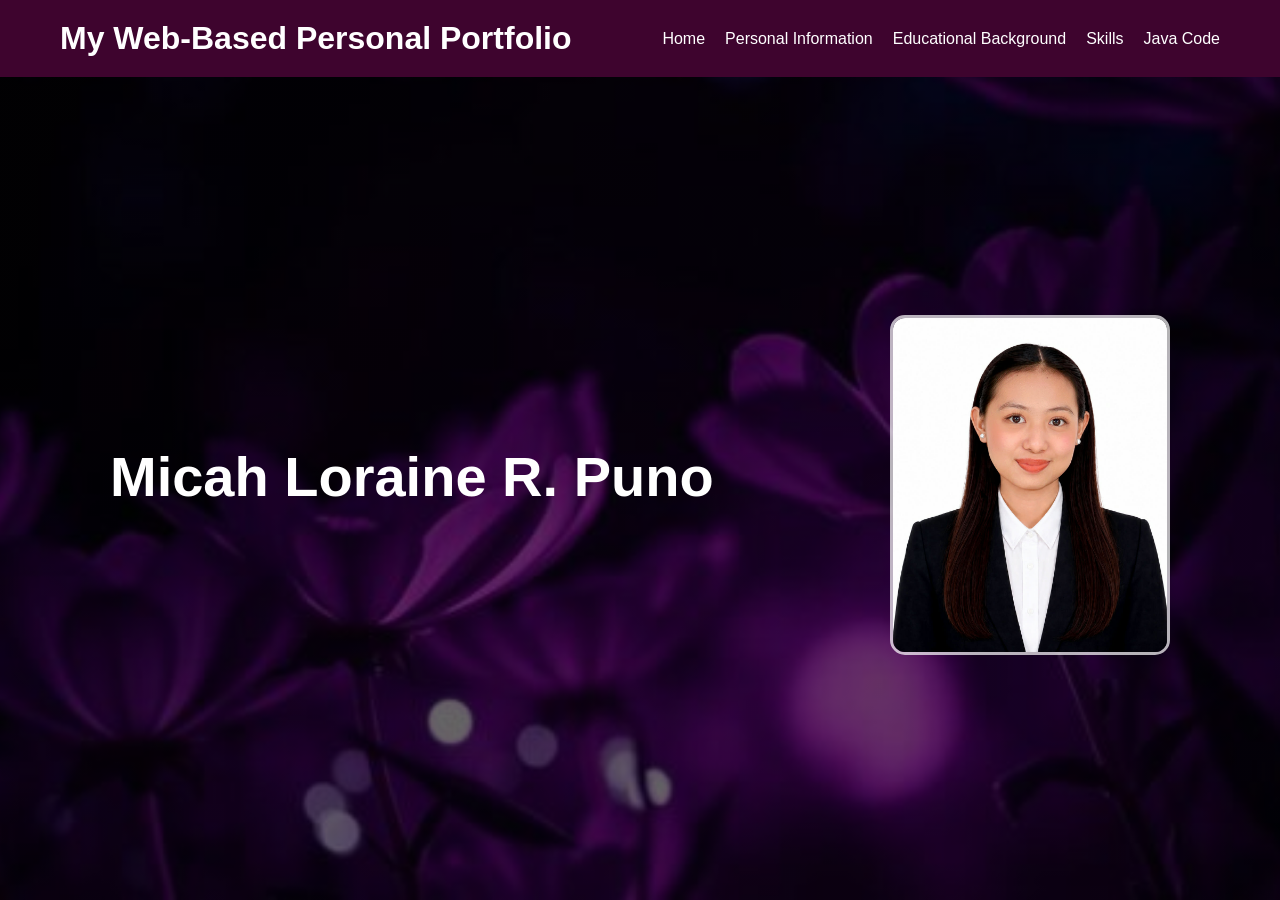
<file: index.html>
<!DOCTYPE html>
<html lang="en">
<head>
    <meta charset="UTF-8">
    <meta name="viewport" content="width=device-width, initial-scale=1.0">
    <title>My Web-Based Personal Portfolio - Micah Loraine R. Puno</title>
    <link rel="stylesheet" href="styles.css">
</head>
<body>
    <header>
        <div class="navbar">
            <h1>My Web-Based Personal Portfolio</h1>
            <nav>
                <ul class="nav-links">
                  <li><a href="index.html">Home</a></li>
                  <li><a href="personalinformation.html">Personal Information</a></li>
                  <li><a href="educationalbackground.html">Educational Background</a></li>
                  <li><a href="skills.html">Skills</a></li>
                  <li><a href="javacode.html">Java Code</a></li>
                </ul>
            </nav>
        </div>
    </header>

    <main>
        <section id="hero" class="hero-section">
        <div class="hero-content">
            <div class="hero-text">
                <h2>Micah Loraine R. Puno</h2>
            </div>

            <div class="hero-image">
                <img src="8319fb55-60fa-4de4-be91-7f2e258618c7.jpeg"
                alt="My Picture">
            </div>
        </div>
        </section>
    </main>
</body>
</html>
</file>
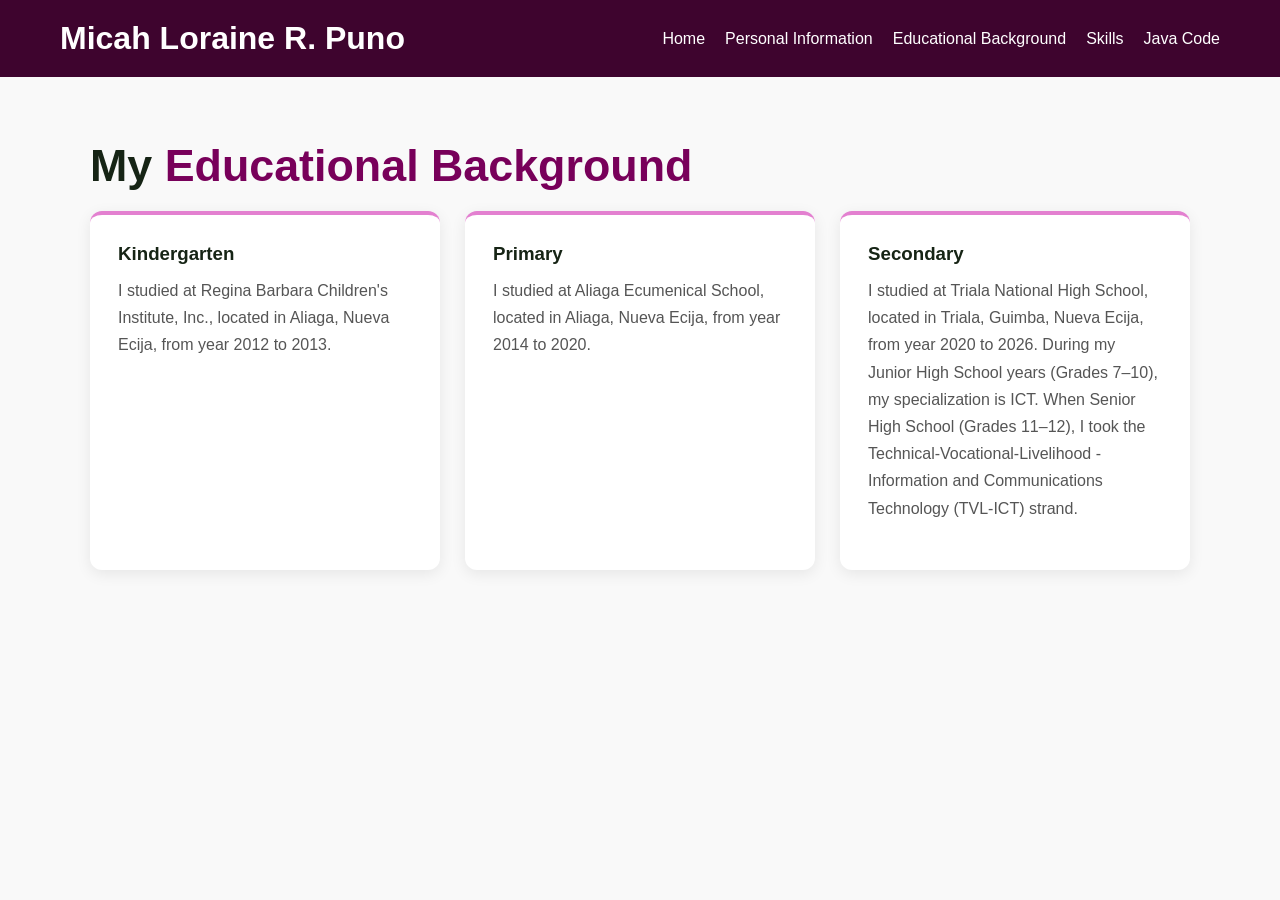
<file: educationalbackground.html>
<!DOCTYPE html>
<html lang="en">
<head>
    <meta charset="UTF-8">
    <meta name="viewport" content="width=device-width, initial-scale=1.0">
    <title> Educational Background - Micah Loraine R. Puno </title>

    <link rel="stylesheet" href="styles.css">

    <style>
        .page-content {
            min-height: 100vh;
            padding: 140px 20px 60px;
            background: #f9f9f9;
            color: #162415;
        }

        .content-container {
            max-width: 1100px;
            margin: auto;
        }

        .page-title {
            font-size: 2.8rem;
            margin-bottom: 20px;
        }

        .page-title span {
            color: #78005a;
        }

        .grid {
            display: grid;
            grid-template-columns: repeat(auto-fit, minmax(250px, 1fr));
            gap: 25px;
        }

        .card {
            background: white;
            border-radius: 12px;
            padding: 28px;
            box-shadow: 0 4px 15px rgba(0,0,0,0.08);
            border-top: 4px solid #e380d0;
            transition: transform 0.3s ease;
        }

        .card:hover {
            transform: translateY(-5px);
        }

        .card h3 {
            color: #162415;
            margin-bottom: 12px;
        }

        .card p {
            color: #555;
            line-height: 1.7;
            margin-bottom: 20px;
        }
    </style>
</head>

<body>

    <header>
        <div class="navbar">
            <h1 class="logo">Micah Loraine R. Puno</h1>

            <nav>
                <ul class="nav-links">
                  <li><a href="index.html">Home</a></li>
                  <li><a href="personalinformation.html">Personal Information</a></li>
                  <li><a href="educationalbackground.html">Educational Background</a></li>
                  <li><a href="skills.html">Skills</a></li>
                  <li><a href="javacode.html">Java Code</a></li>
                </ul>
            </nav>
        </div>
    </header>

    <main class="page-content">
        <div class="content-container">

            <h2 class="page-title">My <span>Educational Background</span></h2>

            <div class="grid">

                <div class="card">
                    <h3>Kindergarten</h3>
                    <p>
                        I studied at Regina Barbara Children's Institute, Inc., located in Aliaga, Nueva Ecija, 
                        from year 2012 to 2013.
                    </p>
                </div>

                <div class="card">
                    <h3>Primary</h3>
                    <p>
                        I studied at Aliaga Ecumenical School, located in Aliaga, Nueva Ecija, 
                        from year 2014 to 2020.
                    </p>
                </div>

                <div class="card">
                    <h3>Secondary</h3>
                    <p>
                        I studied at Triala National High School, located in Triala, Guimba, Nueva Ecija, 
                        from year 2020 to 2026. During my Junior High School years (Grades 7–10), my specialization
                        is ICT. When Senior High School (Grades 11–12), I took the Technical-Vocational-Livelihood - 
                        Information and Communications Technology (TVL-ICT) strand.
                    </p>
                </div>
                </div>
            </div>
        </div>
    </main>
</body>
</html>
</file>
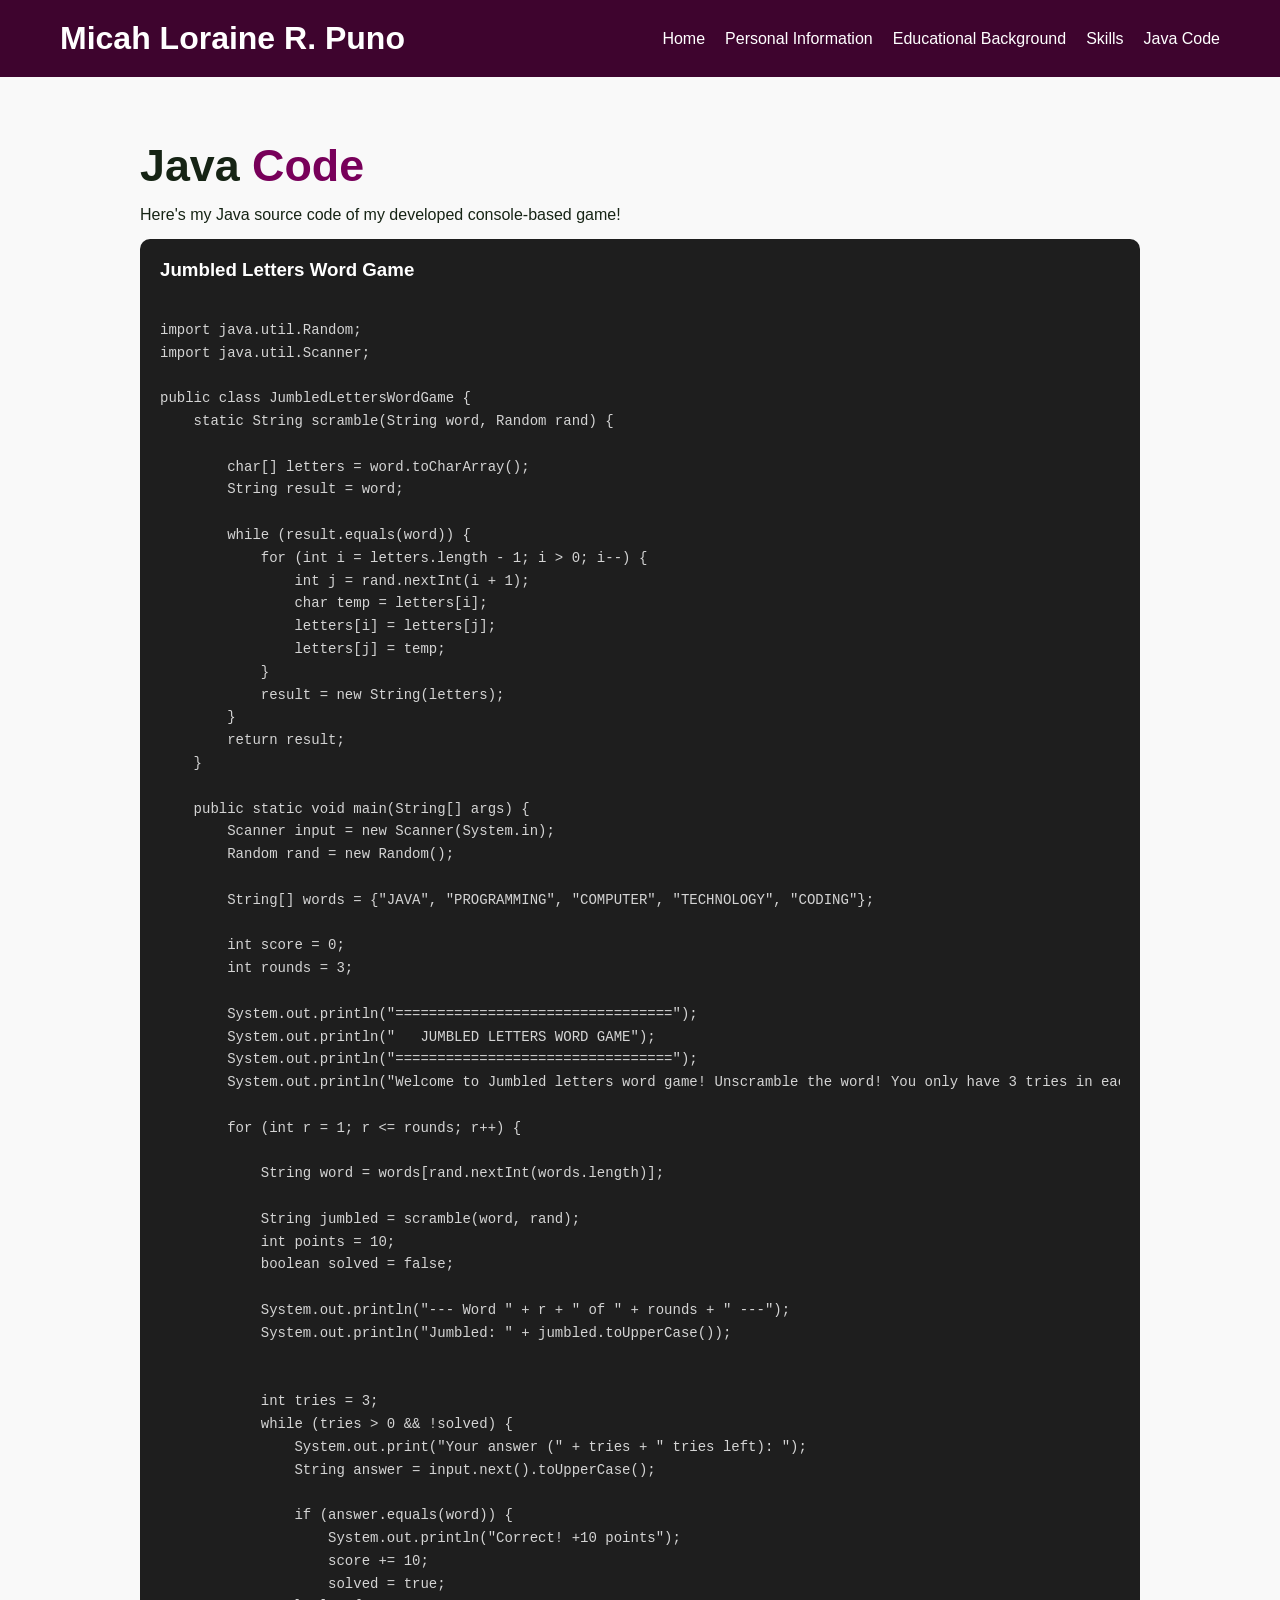
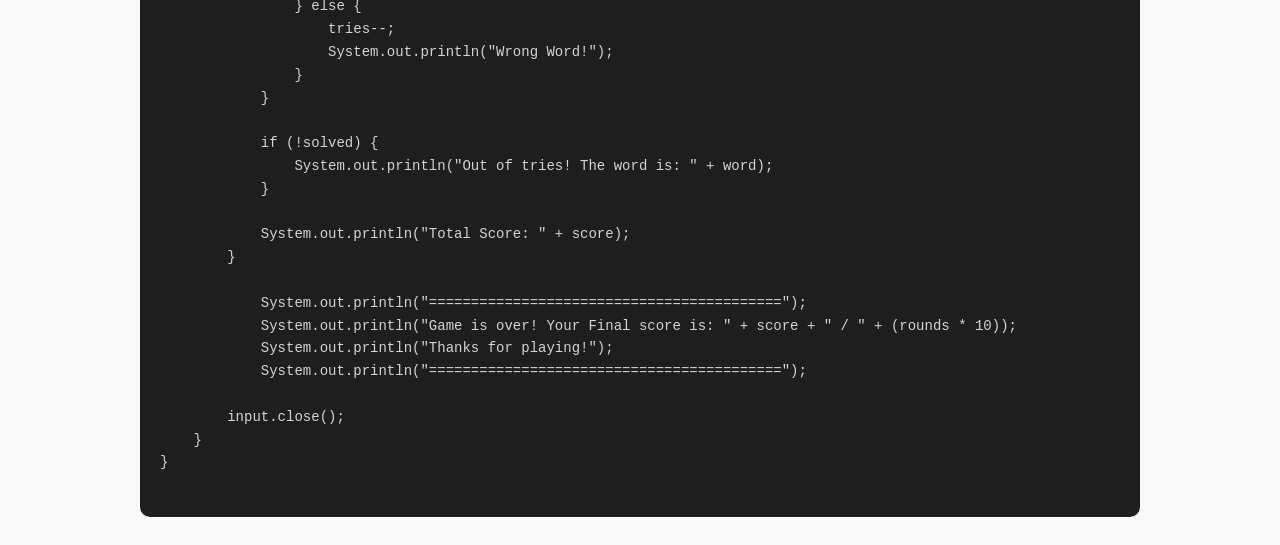
<file: javacode.html>
<!DOCTYPE html>
<html lang="en">
<head>
    <meta charset="UTF-8">
    <meta name="viewport" content="width=device-width, initial-scale=1.0">
    <title>Java Code - Micah Loraine R. Puno</title>

    <link rel="stylesheet" href="styles.css">

    <style>
        .page-content {
            min-height: 100vh;
            padding: 140px 20px 60px;
            background: #f9f9f9;
            color: #162415;
        }

        .content-container {
            max-width: 1000px;
            margin: auto;
        }

        .page-title {
            color: #162415;
            font-size: 2.8rem;
            margin-bottom: 15px;
        }

        .page-title span {
            color: #78005a;
        }

        .about-card {
            background: white;
            padding: 30px;
            margin-top: 25px;
            border-radius: 12px;
            box-shadow: 0 4px 15px rgba(0,0,0,0.08);
        }

        .about-card p {
            line-height: 1.8;
            color: #1f1d1f;
        }

        .code-container {
            background: #1e1e1e;
            padding: 20px;
            margin-top: 15px;
            border-radius: 10px;
            overflow-x: auto;
        }

        .code-container h3 {
            color: white;
            margin-bottom: 15px;
        }

        .code-container pre {
            white-space: pre;
            overflow-x: auto;
            tab-size: 4;
            line-height: 1.6;
            margin: 0;
        }

        .code-container code {
            font-family: 'Consolas', 'Courier New', monospace;
            font-size: 14px;
            color: #d4d4d4;
        }
    </style>
</head>

<body>

    <header>
        <div class="navbar">
            <h1>Micah Loraine R. Puno</h1>

            <nav>
                <ul class="nav-links">
                  <li><a href="index.html">Home</a></li>
                  <li><a href="personalinformation.html">Personal Information</a></li>
                  <li><a href="educationalbackground.html">Educational Background</a></li>
                  <li><a href="skills.html">Skills</a></li>
                  <li><a href="javacode.html">Java Code</a></li>
                </ul>
            </nav>
        </div>
    </header>

    <main class="page-content">
        <div class="content-container">

            <h2 class="page-title">Java <span>Code</span></h2>

            <p>Here's my Java source code of my developed console-based game!</p>

            <div class="code-container">
                <h3>Jumbled Letters Word Game</h3>
                <pre><code class="language-java">
import java.util.Random; 
import java.util.Scanner; 

public class JumbledLettersWordGame { 
    static String scramble(String word, Random rand) { 

        char[] letters = word.toCharArray();
        String result = word; 

        while (result.equals(word)) { 
            for (int i = letters.length - 1; i > 0; i--) { 
                int j = rand.nextInt(i + 1);
                char temp = letters[i];
                letters[i] = letters[j];
                letters[j] = temp;
            }
            result = new String(letters);
        }
        return result;
    }

    public static void main(String[] args) {
        Scanner input = new Scanner(System.in);
        Random rand = new Random();

        String[] words = {"JAVA", "PROGRAMMING", "COMPUTER", "TECHNOLOGY", "CODING"};
        
        int score = 0;
        int rounds = 3;
        
        System.out.println("=================================");
        System.out.println("   JUMBLED LETTERS WORD GAME");
        System.out.println("=================================");
        System.out.println("Welcome to Jumbled letters word game! Unscramble the word! You only have 3 tries in each word.");
        
        for (int r = 1; r <= rounds; r++) {
            
            String word = words[rand.nextInt(words.length)];
            
            String jumbled = scramble(word, rand);
            int points = 10;
            boolean solved = false;
            
            System.out.println("--- Word " + r + " of " + rounds + " ---");
            System.out.println("Jumbled: " + jumbled.toUpperCase());
             
            
            int tries = 3;
            while (tries > 0 && !solved) {
                System.out.print("Your answer (" + tries + " tries left): ");
                String answer = input.next().toUpperCase();
            
                if (answer.equals(word)) {
                    System.out.println("Correct! +10 points");
                    score += 10;
                    solved = true;
                } else {
                    tries--;
                    System.out.println("Wrong Word!");
                }
            }
            
            if (!solved) {
                System.out.println("Out of tries! The word is: " + word);
            }
            
            System.out.println("Total Score: " + score);
        }

            System.out.println("==========================================");
            System.out.println("Game is over! Your Final score is: " + score + " / " + (rounds * 10));
            System.out.println("Thanks for playing!");
            System.out.println("==========================================");
        
        input.close();
    }
}
                </code></pre>
            </div>
            </div>
        </div>
    </main>
</body>
</html>
</file>
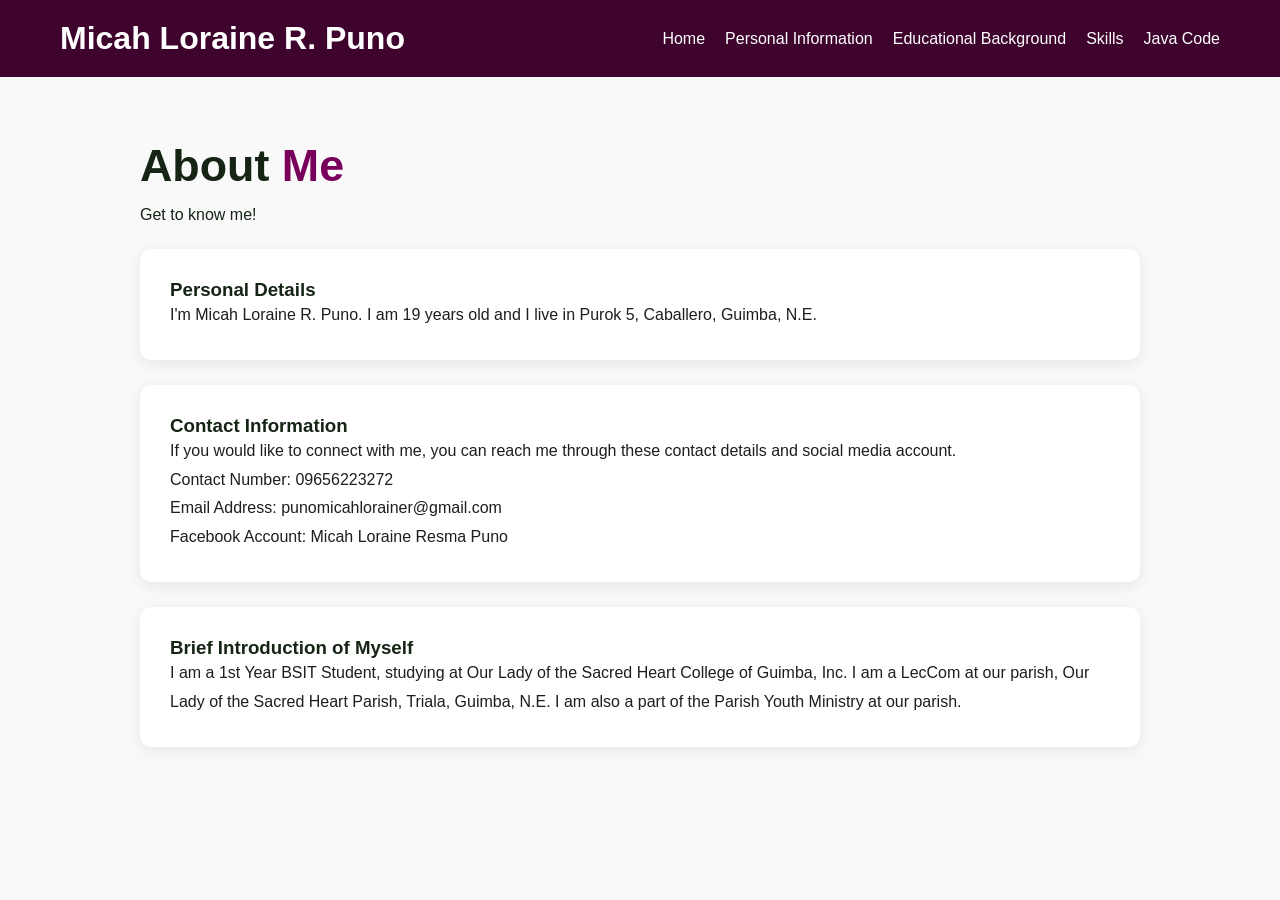
<file: personalinformation.html>
<!DOCTYPE html>
<html lang="en">
<head>
    <meta charset="UTF-8">
    <meta name="viewport" content="width=device-width, initial-scale=1.0">
    <title>Personal Information - Micah Loraine R. Puno</title>

    <link rel="stylesheet" href="styles.css">

    <style>
        .page-content {
            min-height: 100vh;
            padding: 140px 20px 60px;
            background: #f9f9f9;
            color: #162415;
        }

        .content-container {
            max-width: 1000px;
            margin: auto;
        }

        .page-title {
            color: #162415;
            font-size: 2.8rem;
            margin-bottom: 15px;
        }

        .page-title span {
            color: #78005a;
        }

        .about-card {
            background: white;
            padding: 30px;
            margin-top: 25px;
            border-radius: 12px;
            box-shadow: 0 4px 15px rgba(0,0,0,0.08);
        }

        .about-card p {
            line-height: 1.8;
            color: #1f1d1f;
        }
    </style>
</head>

<body>

    <header>
        <div class="navbar">
            <h1>Micah Loraine R. Puno</h1>

            <nav>
                <ul class="nav-links">
                  <li><a href="index.html">Home</a></li>
                  <li><a href="personalinformation.html">Personal Information</a></li>
                  <li><a href="educationalbackground.html">Educational Background</a></li>
                  <li><a href="skills.html">Skills</a></li>
                  <li><a href="javacode.html">Java Code</a></li>
                </ul>
            </nav>
        </div>
    </header>

    <main class="page-content">
        <div class="content-container">

            <h2 class="page-title">About <span>Me</span></h2>

            <p>Get to know me!</p>

            <div class="about-card">
                <h3>Personal Details</h3>
                <p>
                    I'm Micah Loraine R. Puno. I am 19 years old and I live in Purok 5, 
                    Caballero, Guimba, N.E. 
                </p>
            </div>

            <div class="about-card">
                <h3>Contact Information</h3>
                <p> If you would like to connect with me, you can reach me through these contact details and 
                    social media account.
                    <br> Contact Number: 09656223272
                    <br> Email Address: punomicahlorainer@gmail.com
                    <br> Facebook Account: Micah Loraine Resma Puno </br>
                </p>
            </div>

            <div class="about-card">
                <h3>Brief Introduction of Myself</h3>
                <p> I am a 1st Year BSIT Student, studying at Our Lady of the Sacred Heart College of Guimba, Inc.
                    I am a LecCom at our parish, Our Lady of the Sacred Heart Parish, Triala, Guimba, N.E. I am 
                    also a part of the Parish Youth Ministry at our parish.
               </p>
            </div>
        </div>
    </main>
</body>
</html>
</file>
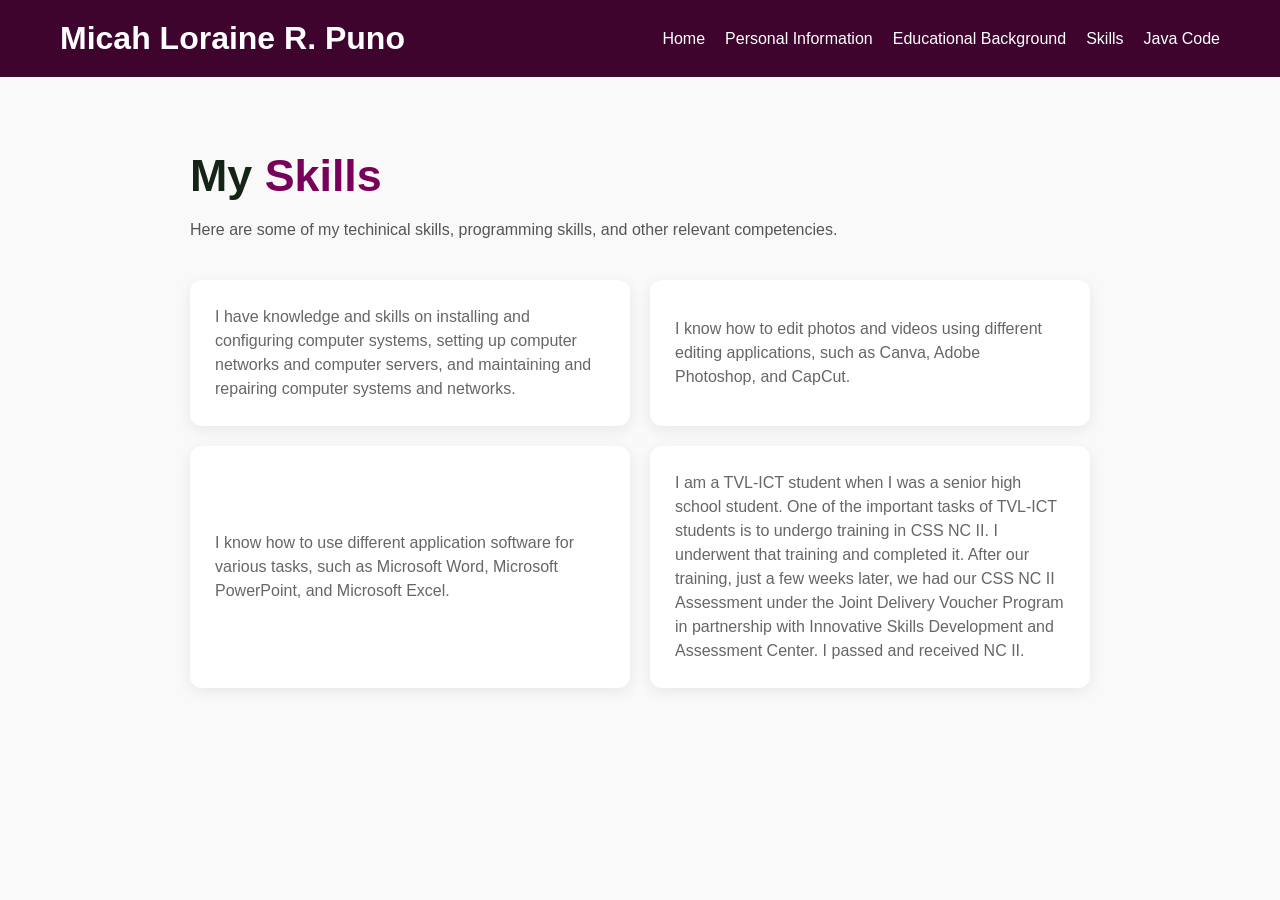
<file: skills.html>
<!DOCTYPE html>
<html lang="en">
<head>
    <meta charset="UTF-8">
    <meta name="viewport" content="width=device-width, initial-scale=1.0">

    <title>My Skills - Micah Loraine R. Puno</title>

    <link rel="stylesheet" href="styles.css">

    <style>
        .skills-section {
            min-height: 100vh;
            padding: 150px 20px 60px;
            background-color: #f9f9f9;
            color: #162415;
        }

        .skills-container {
            max-width: 900px;
            margin: auto;
        }

        .skills-title {
            font-size: 2.8rem;
            margin-bottom: 15px;
        }

        .skills-title span {
            color: #78005a;
        }

        .skills-intro {
            color: #555;
            line-height: 1.8;
            margin-bottom: 35px;
        }

        .skills-grid {
            display: grid;
            grid-template-columns: repeat(2, minmax(0, 1fr));
            gap: 20px;
        }

        .skills-card {
            display: flex;
            align-items: center;
            gap: 15px;
            padding: 25px;
            background: white;
            border-radius: 12px;
            box-shadow: 0 4px 15px rgba(0, 0, 0, 0.07);
            text-decoration: none;
            color: #162415;
            transition: transform 0.3s ease,
                        box-shadow 0.3s ease;
            overflow-wrap: anywhere;
        }

        .skills-card:hover {
            transform: translateY(-4px);
            box-shadow: 0 7px 20px rgba(0, 0, 0, 0.12);
        }

        .skills-details p {
            color: #666;
            overflow-wrap: anywhere;
            line-height: 1.5;
        }

    </style>
</head>

<body>

    <header>
        <div class="navbar">
            <h1 class="logo">Micah Loraine R. Puno</h1>

            <nav>
                <ul class="nav-links">
                  <li><a href="index.html">Home</a></li>
                  <li><a href="personalinformation.html">Personal Information</a></li>
                  <li><a href="educationalbackground.html">Educational Background</a></li>
                  <li><a href="skills.html">Skills</a></li>
                  <li><a href="javacode.html">Java Code</a></li>
            </ul>
            </nav>
        </div>
    </header>

    <main class="skills-section">
        <div class="skills-container">

            <h2 class="skills-title">
                My <span>Skills</span>
            </h2>

            <p class="skills-intro">
                Here are some of my techinical skills, programming skills, and other relevant competencies.
            </p>

            <div class="skills-grid">

                <a class="skills-card">
                    <div class="skills-details">
                        <p>I have knowledge and skills on installing and configuring computer systems, setting
                            up computer networks and computer servers, and maintaining and repairing 
                            computer systems and networks. 
                        </p>
                    </div>
                </a>
                
                <a class="skills-card">
                    <div class="skills-details">
                        <p>I know how to edit photos and videos using different editing applications, 
                            such as Canva, Adobe Photoshop, and CapCut.
                        </p>
                    </div>
                </a>

                <a class="skills-card">
                    <div class="skills-details">
                        <p>I know how to use different application software for various tasks, such as 
                            Microsoft Word, Microsoft PowerPoint, and Microsoft Excel.
                        </p>
                    </div>
                </a>

                <a class="skills-card">
                    <div class="skills-details">
                        <p>I am a TVL-ICT student when I was a senior high school student. One of the important 
                            tasks of TVL-ICT students is to undergo training in CSS NC II. I underwent that 
                            training and completed it. After our training, just a few weeks later, we had our CSS 
                            NC II Assessment under the Joint Delivery Voucher Program in partnership with Innovative 
                            Skills Development and Assessment Center. I passed and received NC II.
                        </p>
                    </div>
                </a>
            </div>
        </div>
    </main>
</body>
</html>
</file>
<file: styles.css>
* {
    margin: 0;
    padding: 0;
    box-sizing: border-box;
}

body {
    font-family: 'Poppins', sans-serif;
    color: #fff;
    background-color: #f9f9f9;
}

header {
    background-color: #3e042e;
    color: white;
    padding: 20px 0;
    position: fixed;
    width: 100%;
    z-index: 100;
}

.navbar {
    display: flex;
    justify-content: space-between;
    align-items: center;
    max-width: 1200px;
    margin: 0 auto;
    padding: 0 20px;
}

.nav-links {
    display: flex;
    list-style: none;
    gap: 20px;
}

.nav-links li a {
    text-decoration: none;
    color: white;
    font-size: 1rem;
    transition: color 0.3s ease;
}

.nav-links li a:hover {
    color: #ae00b4;
}

.hero-section {
    display: flex;
    align-items: center;
    justify-content: center;
    min-height: 100vh;
    padding: 110px 40px 40px;

    background:
        linear-gradient(
            to bottom,
            rgba(0, 0, 0, 0.6),
            rgba(0, 0, 0, 0.6)
        ),
        url('purple-flowers-are-in-the-dark-with-a-bright-light-photo.jpg')
        no-repeat center/cover;

    text-align: left;
}

.hero-content {
    display: flex;
    align-items: center;
    justify-content: space-between;
    gap: 40px;

    width: 100%;
    max-width: 1100px;
    margin: 0 auto;
    padding: 0 20px;
}

.hero-text {
    flex: 1;
    min-width: 0;
}

.hero-text h2 {
    text-align: left;
    font-size: 3.5rem;
    font-weight: bold;
    margin-bottom: 15px;
    line-height: 1.3;
    overflow-wrap: anywhere;
}

.hero-text p {
    font-size: 1.1rem;
    margin-bottom: 0;
    color: #ddd;
    line-height: 1.7;
}

.hero-image {
    flex: 0 0 280px;
    width: 280px;
}

.hero-image img {
    display: block;
    width: 100%;
    height: 340px;
    object-fit: cover;
    object-position: center;
    border-radius: 15px;
    border: 3px solid rgba(255, 255, 255, 0.7);
}
</file>
